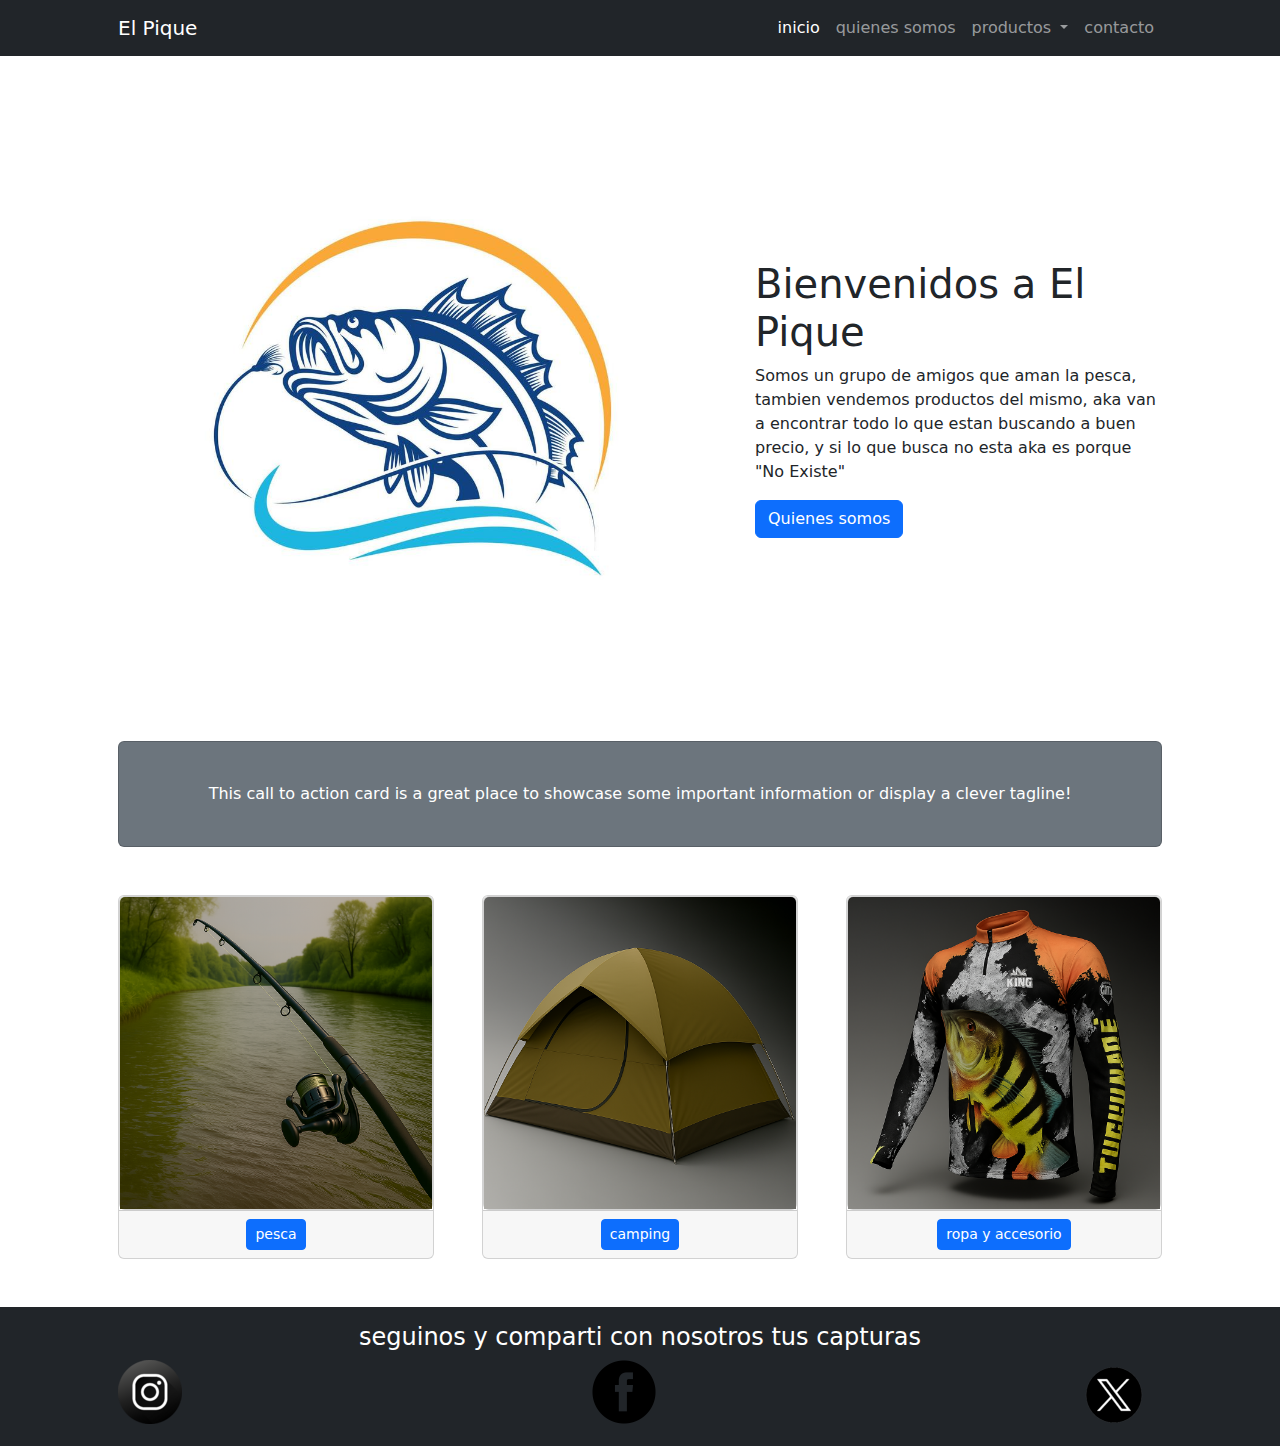
<file: index.html>
<!DOCTYPE html>
<html lang="en">
    <head>
        <meta charset="utf-8" />
        <meta name="viewport" content="width=device-width, initial-scale=1, shrink-to-fit=no" />
        <meta name="description" content="" />
        <meta name="author" content="" />
        <title>ElPique</title>
        <!-- Favicon-->
        <link rel="icon" type="image/x-icon" href="iconos/pescado.ico" />
        <!-- Core theme CSS (includes Bootstrap)-->
        <link href="css/styles.css" rel="stylesheet" />
    </head>
    <body>
        <!-- Responsive navbar-->
        <nav class="navbar navbar-expand-lg navbar-dark bg-dark">
            <div class="container px-5">
                <a class="navbar-brand" href="#!">El Pique  </a>
                <button class="navbar-toggler" type="button" data-bs-toggle="collapse" data-bs-target="#navbarSupportedContent" aria-controls="navbarSupportedContent" aria-expanded="false" aria-label="Toggle navigation"><span class="navbar-toggler-icon"></span></button>
                <div class="collapse navbar-collapse" id="navbarSupportedContent">
                    <ul class="navbar-nav ms-auto mb-2 mb-lg-0">
                        <li class="nav-item"><a class="nav-link active" aria-current="page" href="#!">inicio</a></li>
                        <li class="nav-item"><a class="nav-link" href="./paginas/quienes-somos.html">quienes somos</a></li>
                        <li class="nav-item dropdown">
                            <a class="nav-link dropdown-toggle" href="#" role="button" data-bs-toggle="dropdown" aria-expanded="false">
                                productos
                            </a>
                            <ul class="dropdown-menu">
                                <li><a class="dropdown-item" href="#">pesca</a></li>
                                <li><a class="dropdown-item" href="#">camping</a></li>
                                <li><a class="dropdown-item" href="#">ropa</a></li>
                            </ul>
                        </li>
                        <li class="nav-item"><a class="nav-link" href="#!">contacto</a></li>
                    </ul>
                </div>
            </div>
        </nav>
        <!-- Page Content-->
        <div class="container px-4 px-lg-5">
            <!-- Heading Row-->
            <div class="row gx-4 gx-lg-5 align-items-center my-5">
                <div class="col-lg-7"><img class="img-fluid rounded mb-4 mb-lg-0" src="./img/pique.jpg" alt="..." /></div>
                <div class="col-lg-5">
                    <h1 class="font-weight-light">Bienvenidos a El Pique</h1>
                    <p>Somos un grupo de amigos que aman la pesca, tambien vendemos productos del mismo, aka van a encontrar todo lo que estan buscando a buen precio, y si lo que busca no esta aka es porque "No Existe"</p>
                    <a class="btn btn-primary" href="#!">Quienes somos</a>
                </div>
            </div>
            <!-- Call to Action-->
            <div class="card text-white bg-secondary my-5 py-4 text-center">
                <div class="card-body"><p class="text-white m-0">This call to action card is a great place to showcase some important information or display a clever tagline!</p></div>
            </div>
            <!-- Content Row-->
            <div class="row gx-4 gx-lg-5">
                <div class="col-md-4 mb-5">
                    <div class="card h-100">
                        <div class="card" style="width: auto;">
                            <img src="./img/img-card/pesca.png" class="card-img-top" alt="...">
                        </div>
                        <div class="card-footer"><a class="btn btn-primary btn-sm " href="#!">pesca</a></div>
                    </div>
                </div>
                <div class="col-md-4 mb-5">
                    <div class="card h-100">
                        <div class="card" style="width: auto;">
                            <img src="./img/img-card/carpa.png" class="card-img-top" alt="...">
                        </div>
                        <div class="card-footer"><a class="btn btn-primary btn-sm" href="#!">camping</a></div>
                    </div>
                </div>
                <div class="col-md-4 mb-5">
                    <div class="card h-100">
                        <div class="card" style="width: auto;">
                            <img src="./img/img-card/ropa.png" class="card-img-top" alt="...">
                        </div>
                        <div class="card-footer"><a class="btn btn-primary btn-sm" href="#!">ropa y accesorio</a></div>
                    </div>
                </div>
            </div>
        </div>
        <!-- Footer-->
        <footer class="py-5 bg-dark">
            <div class="container px-4 px-lg-5">
                <h4 class="text-center text-white">seguinos y comparti con nosotros tus capturas</h4>
                <div class="container-aplicaciones">
                    <div class="aplicaciones-links">
                        <a href="https://www.instagram.com/"><img src="./iconos/iconos i-f-x/instagram.png" alt="..."></a>
                    </div>
                    <div>
                        <a href="https://www.facebook.com/"><img src="./iconos/iconos i-f-x/facebook.png" alt="..."></a>
                    </div>
                    <div><a href="https://x.com/"><img src="./iconos/iconos i-f-x/twitter.png" alt="..."></a></div>
                </div>
            </div>
        </footer>
        <!-- Bootstrap core JS-->
        <script src="https://cdn.jsdelivr.net/npm/bootstrap@5.2.3/dist/js/bootstrap.bundle.min.js"></script>
        <!-- Core theme JS-->
        <script src="js/scripts.js"></script>
    </body>
</html>
</file>
